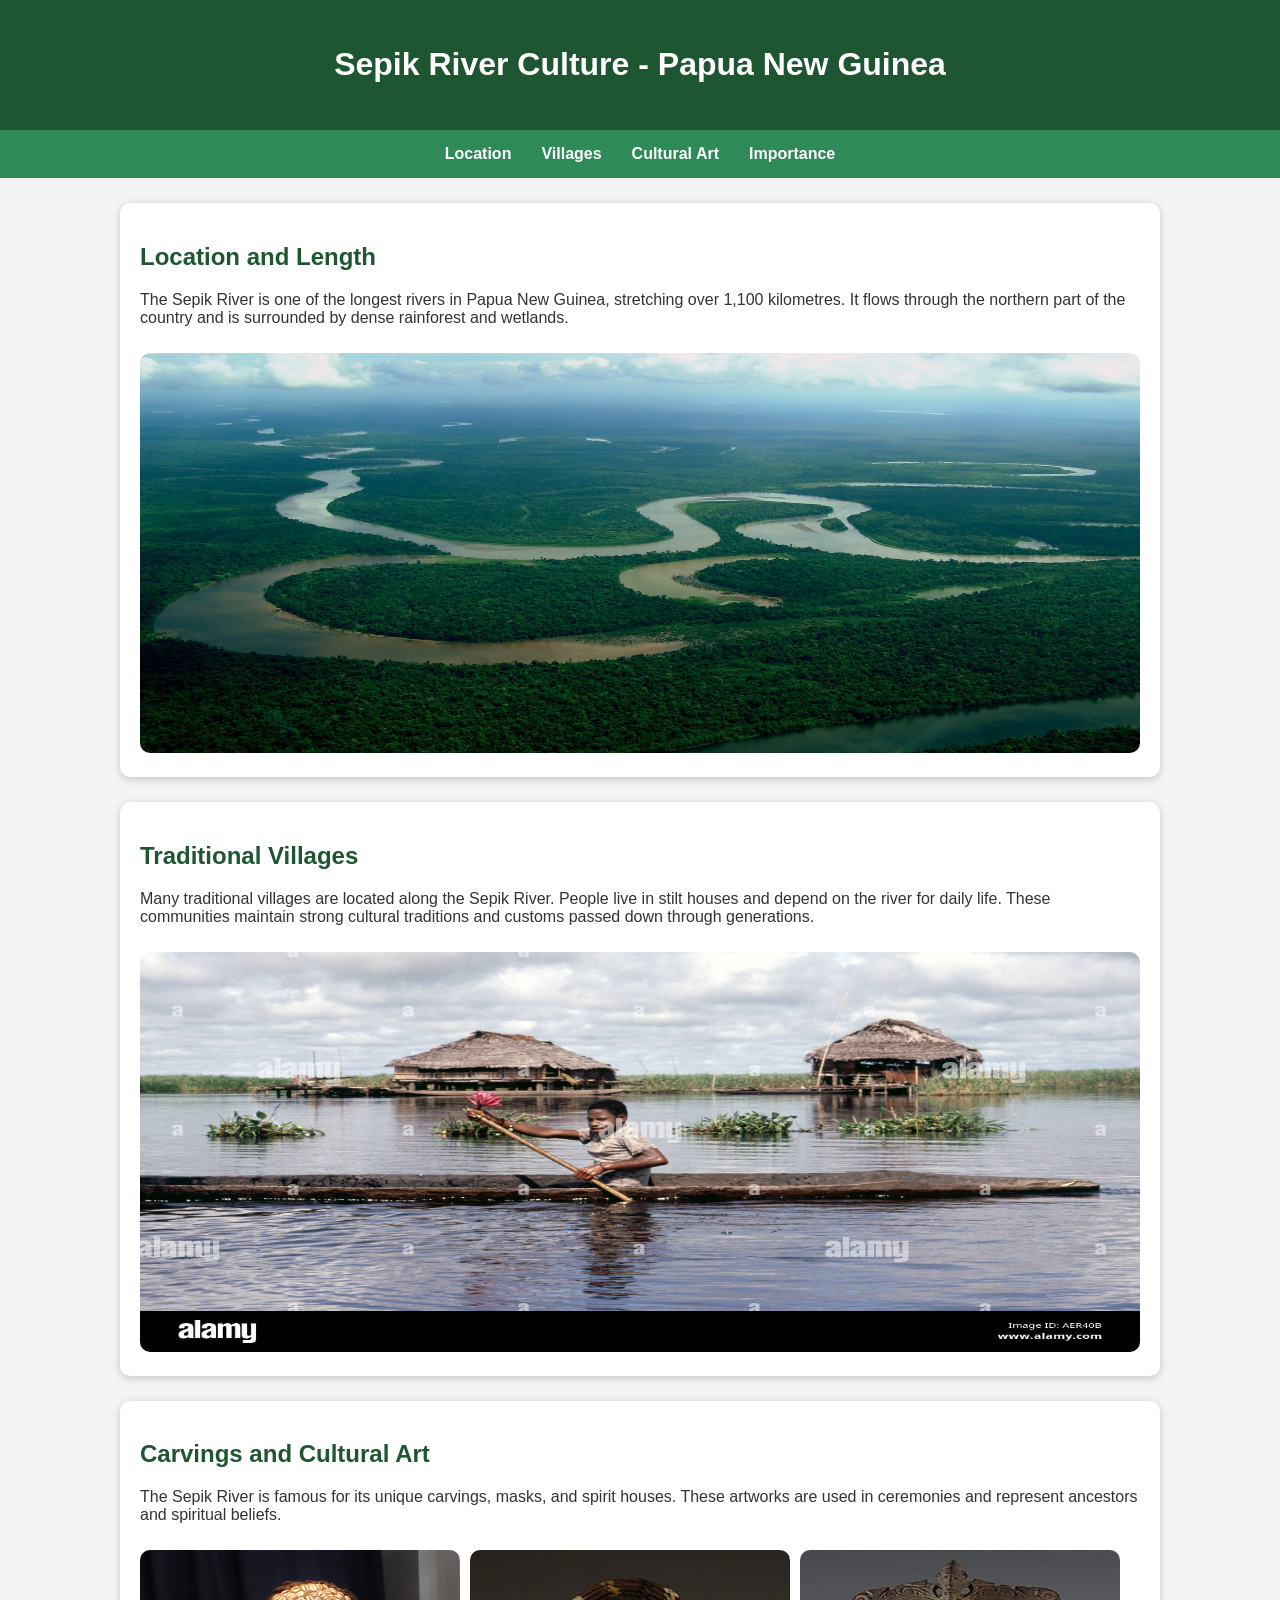
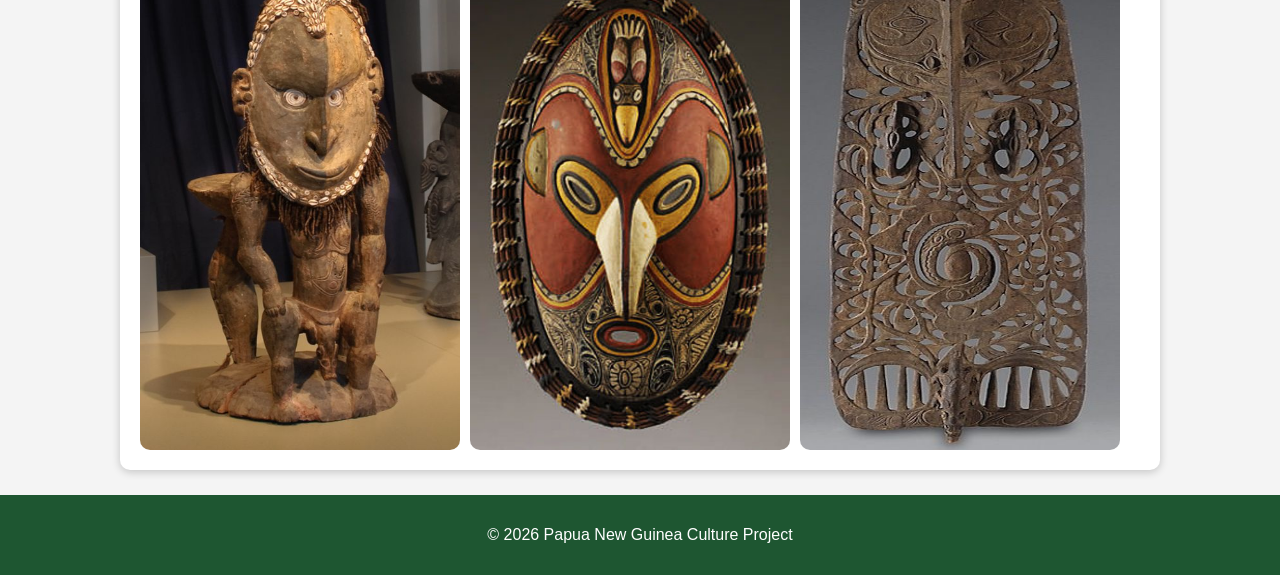
<file: index.html>
<!DOCTYPE html>
<html lang="en">
<head>
<meta charset="UTF-8">
<meta name="viewport" content="width=device-width, initial-scale=1.0">
<title>Sepik River Culture - Papua New Guinea</title>

<style>
    body {
        font-family: Arial, sans-serif;
        margin: 0;
        background-color: #f4f4f4;
        color: #333;
    }

    header {
        background-color: #1e5631;
        color: white;
        text-align: center;
        padding: 25px;
    }

    nav {
        background-color: #2e8b57;
        display: flex;
        justify-content: center;
        padding: 10px;
        flex-wrap: wrap;
    }

    nav a {
        color: white;
        margin: 5px 15px;
        text-decoration: none;
        font-weight: bold;
    }

    nav a:hover {
        text-decoration: underline;
    }

    section {
        max-width: 1000px;
        margin: 25px auto;
        background: white;
        padding: 20px;
        border-radius: 10px;
        box-shadow: 0 2px 8px rgba(0,0,0,0.2);
    }

    h2 {
        color: #1e5631;
    }

    img {
        width: 100%;
        border-radius: 10px;
        margin-top: 10px;
    }

    .gallery {
        display: flex;
        gap: 10px;
        flex-wrap: wrap;
    }

    .gallery img {
        width: 32%;
    }

    footer {
        background-color: #1e5631;
        color: white;
        text-align: center;
        padding: 15px;
        margin-top: 20px;
    }
</style>
</head>

<body>

<header>
    <h1>Sepik River Culture - Papua New Guinea</h1>
</header>

<nav>
    <a href="#location">Location</a>
    <a href="#villages">Villages</a>
    <a href="#art">Cultural Art</a>
    <a href="#importance">Importance</a>
</nav>

<section id="location">
    <h2>Location and Length</h2>
    <p>The Sepik River is one of the longest rivers in Papua New Guinea, stretching over 1,100 kilometres. It flows through the northern part of the country and is surrounded by dense rainforest and wetlands.</p>
    
    <!-- Replace with your image -->
    <img src="./A.jfif" width="500" height="400" alt="Sepik River >"> 
</section>

<section id="villages">
    <h2>Traditional Villages</h2>
    <p>Many traditional villages are located along the Sepik River. People live in stilt houses and depend on the river for daily life. These communities maintain strong cultural traditions and customs passed down through generations.</p>
    <img src="./G.jpg" width="500" height="400" alt="Sepik River Village">
</section>

<section id="art">
    <h2>Carvings and Cultural Art</h2>
    <p>The Sepik River is famous for its unique carvings, masks, and spirit houses. These artworks are used in ceremonies and represent ancestors and spiritual beliefs.</p>

    <div class="gallery">
        <img src="./E.jpg" height="500"alt="Sepik Carving">
        <img src="./C.jpg" height="500"alt="Sepik Mask">
        <img src="F.jpg" height="500" alt="Sepik Art">
    </div>
</section>
<footer>
    <p>© 2026 Papua New Guinea Culture Project</p>
</footer>

</body>
</html>
</file>
